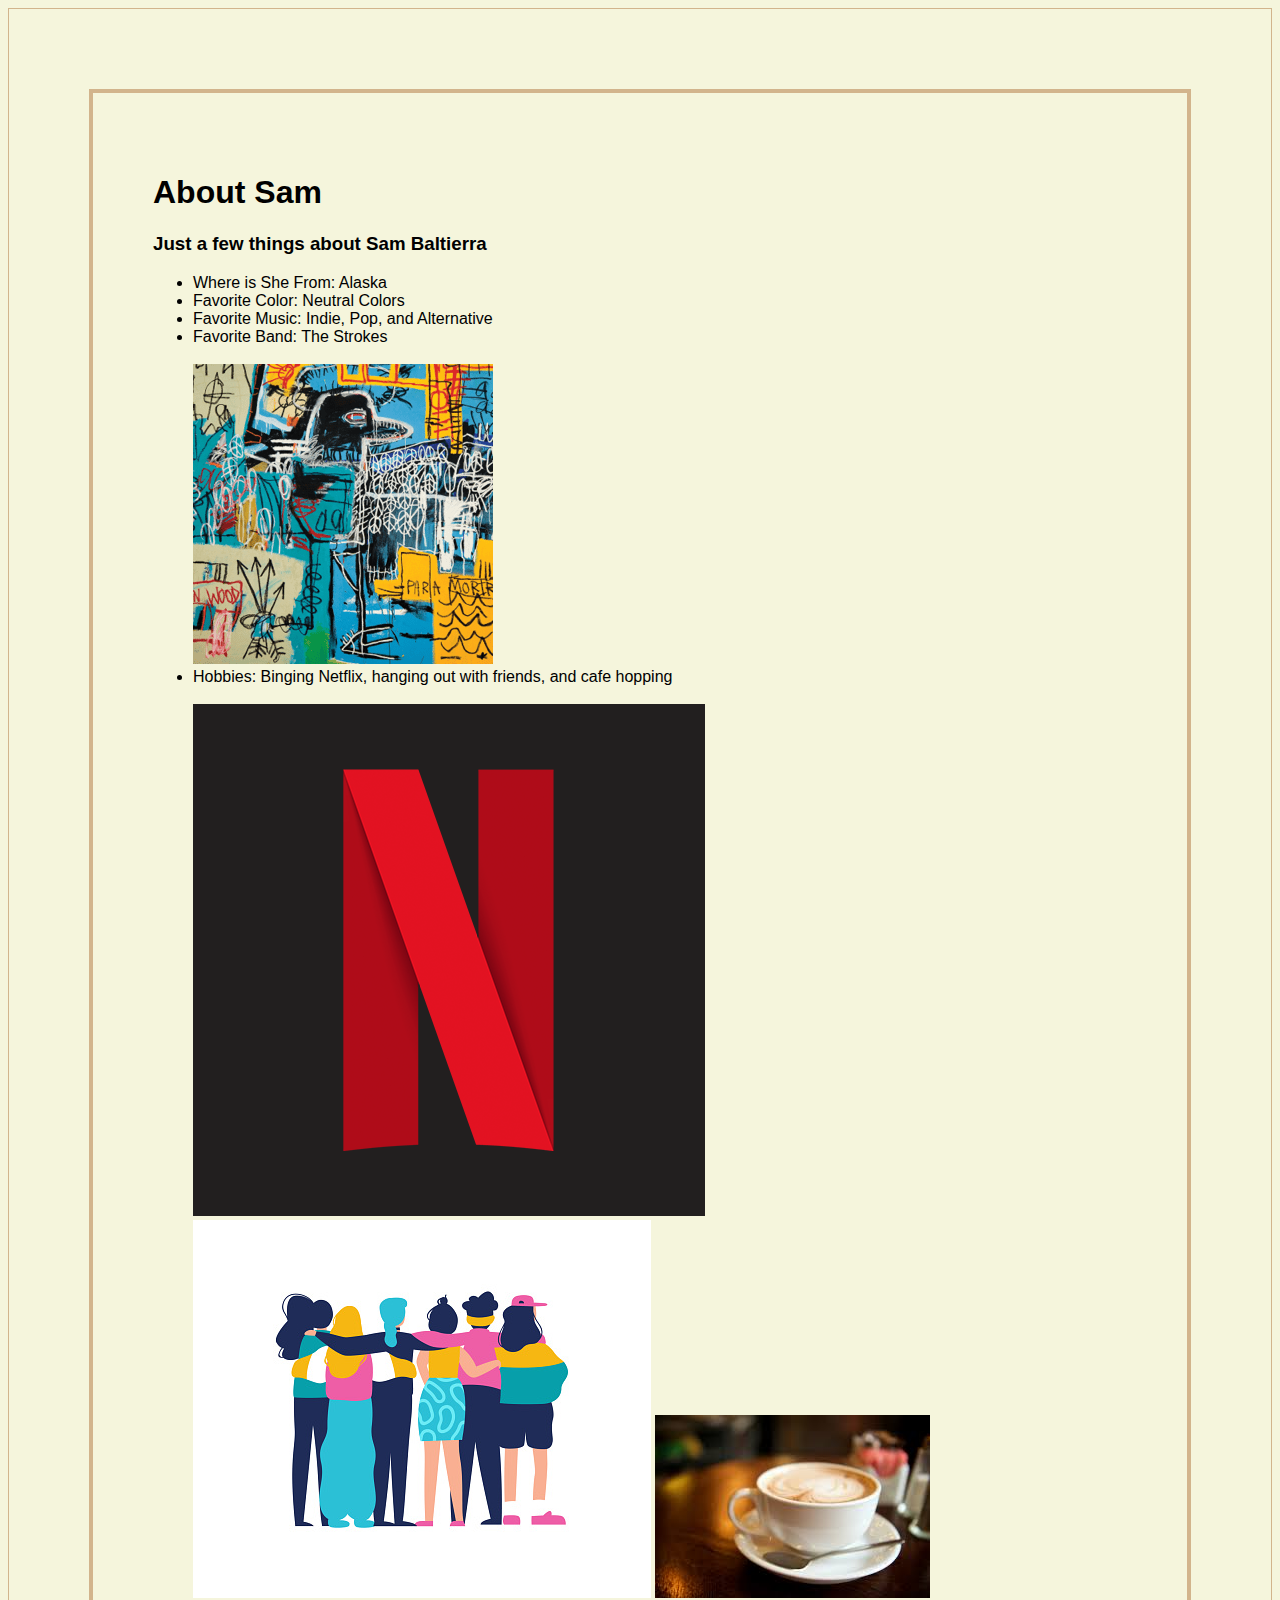
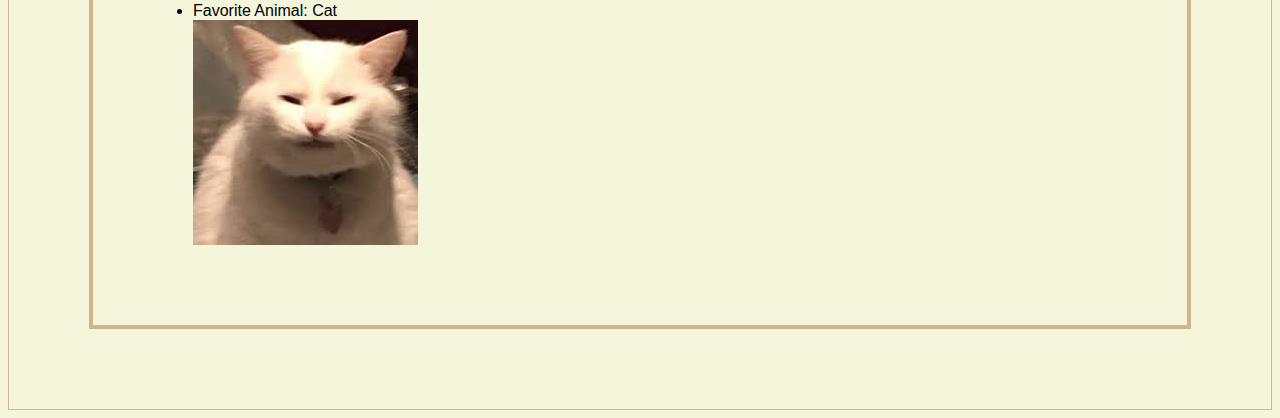
<file: index.html>
<!DOCTYPE html>
<html>
    <head>
        <title>Sam's Bio Webpage</title>
        <link rel="stylesheet" href="style.css">
    </head>
    <body>
        <div>
        <h1>About Sam</h1>
        <h3>Just a few things about Sam Baltierra</h3>
        <ul>
            <li>Where is She From: Alaska</li>
            <li>Favorite Color: Neutral Colors</li>
            <li>Favorite Music: Indie, Pop, and Alternative</li>
            <li>Favorite Band: The Strokes</li>
            <br />
            
            <a href="https://www.thestrokes.com/home/" target="_blank">
                <img src="images/strokesalbum.png" alt="strokesalbum photo"> </a>
            <li>Hobbies: Binging Netflix, hanging out with friends, and cafe hopping</li>
            <br />
                <img src="images/netflix.png" alt="netflix photo">
                <img src="images/friends.jpg" alt="friends photo">
                <img src="images/latte.jpeg" alt="latte photo">
            <br />
            <li>Favorite Animal: Cat</li>
                <img src="images/cat.jpeg" alt="cat photo">
        </ul>
     </div>
    </body>
    </html>
</file>
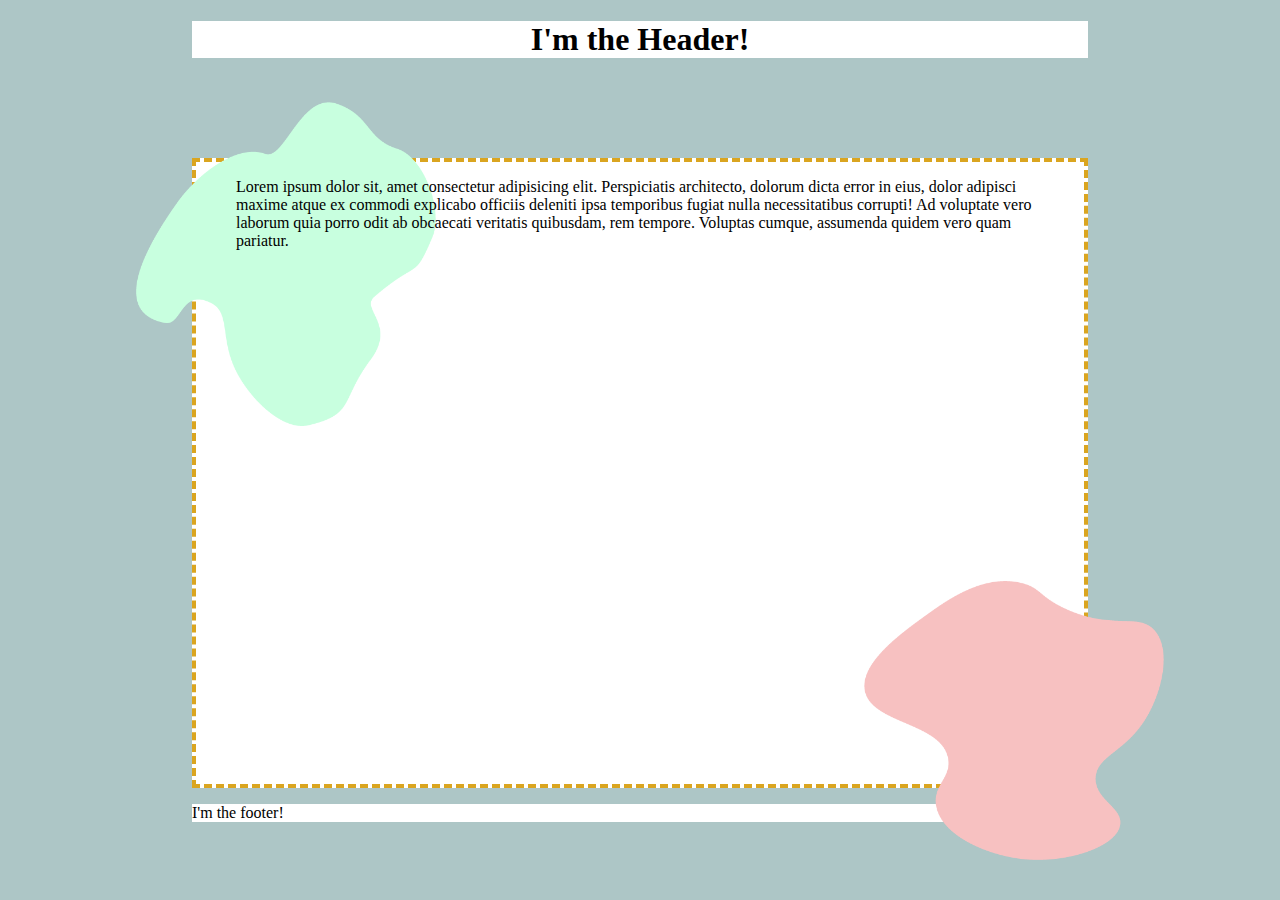
<file: des-341/centering-a-page/index.html>
<!DOCTYPE html>
<html lang="en">
  <head>
    <meta charset="UTF-8" />
    <meta http-equiv="X-UA-Compatible" content="IE=edge" />
    <meta name="viewport" content="width=device-width, initial-scale=1.0" />
    <link rel="stylesheet" href="style.css" />
    <title>Centering a Page</title>
  </head>
  <body>
    <header><h1>I'm the Header!</h1></header>
    <main>
      <p class="content">Lorem ipsum dolor sit, amet consectetur adipisicing elit. Perspiciatis architecto, dolorum dicta error in eius, dolor adipisci maxime atque ex commodi explicabo officiis deleniti ipsa temporibus fugiat nulla necessitatibus corrupti! Ad voluptate vero laborum quia porro odit ab obcaecati veritatis quibusdam, rem tempore. Voluptas cumque, assumenda quidem vero quam pariatur.</p>
      <div class="blob1"><img src="images/blob1.png" /></div>
      <div class="blob2"><img src="images/blob2.png" /></div>
    </main>
    <footer><p>I'm the footer!</p></footer>
  </body>
</html>
</file>
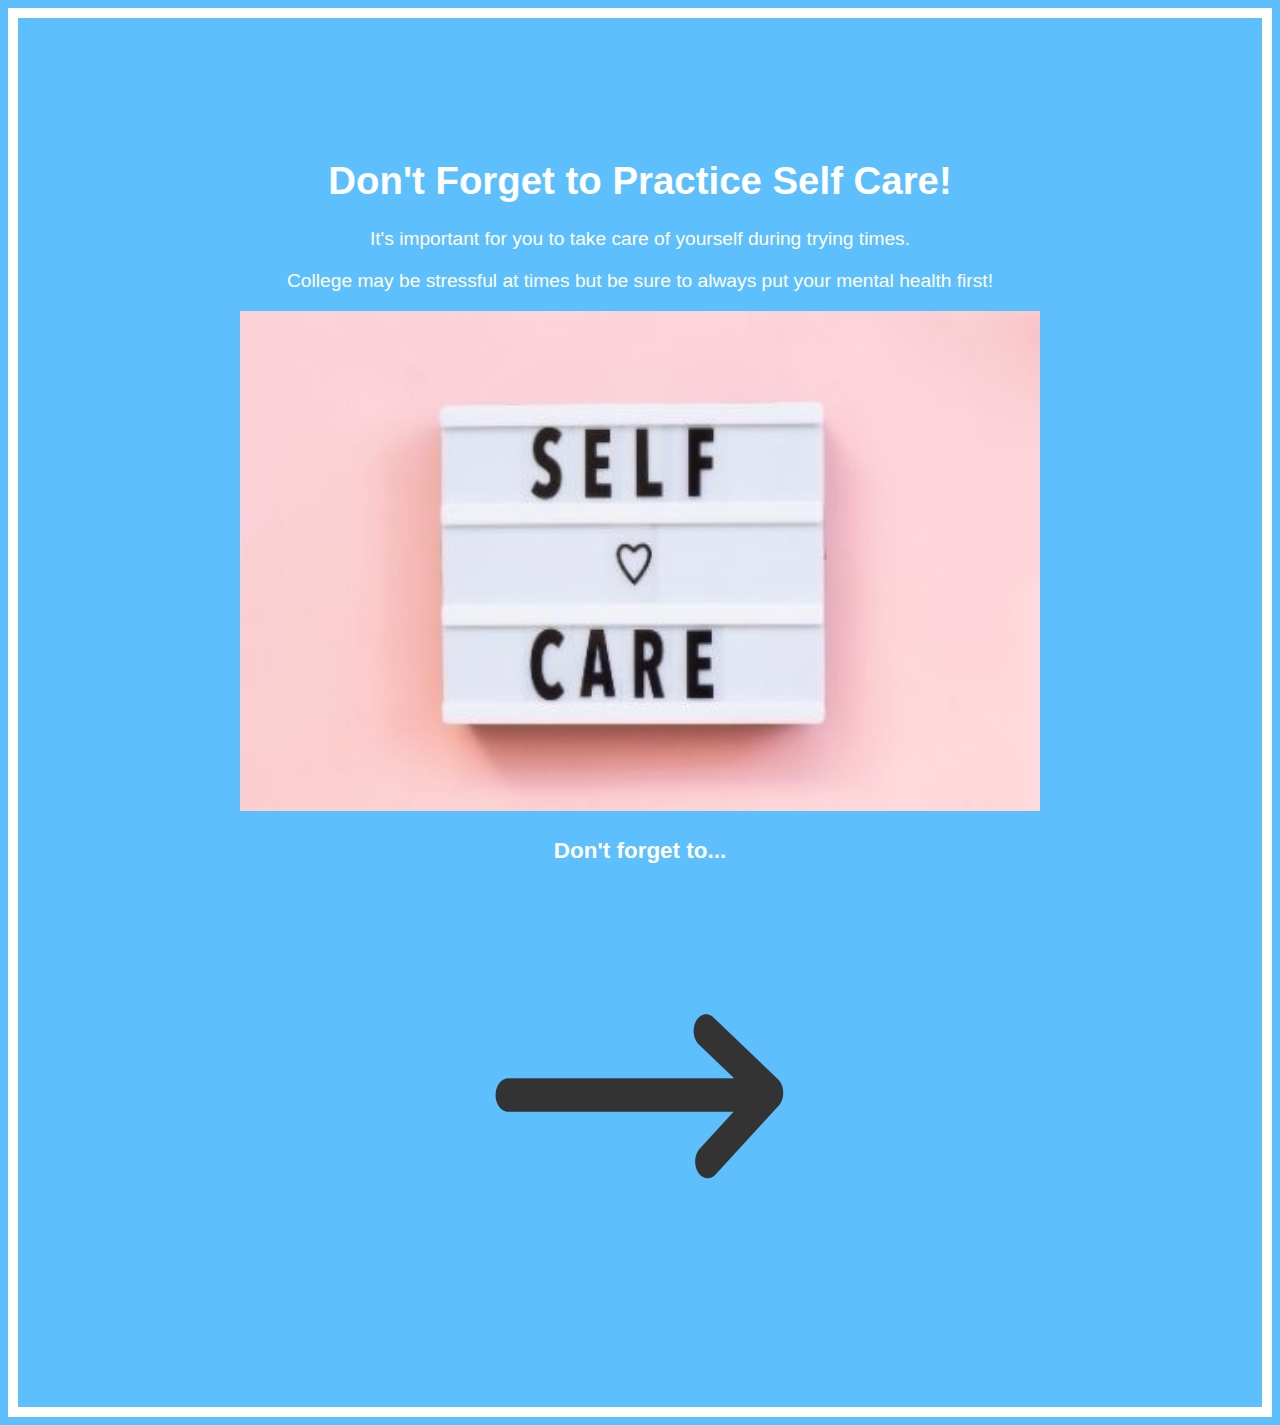
<file: des-341/simple-narrative/index.html>
<!DOCTYPE html>
<html>
    <head>
        <title>Practicing Self Care</title>
        <link rel="stylesheet" href="style.css">
    </head>
    <body>
        <div>
        <h1 style="color: white;">Don't Forget to Practice Self Care!</h1>
        <p style="color: white;">It's important for you to take care of yourself during trying times.</p>
        <p style="color: white;">College may be stressful at times but be sure to always put your mental health first!</p>
        <img src="images/selfcare.jpg" alt="selfcare photo"
            width="800"
            height="500">
        <br />
        <h3 style="color: white;">Don't forget to...</h3>
        <a href="page01.html">
            <img src= "images/arrow.png" alt="right arrow photo"
                width="300"
                height="400"
        </a> 
    </body>
</html>
</file>
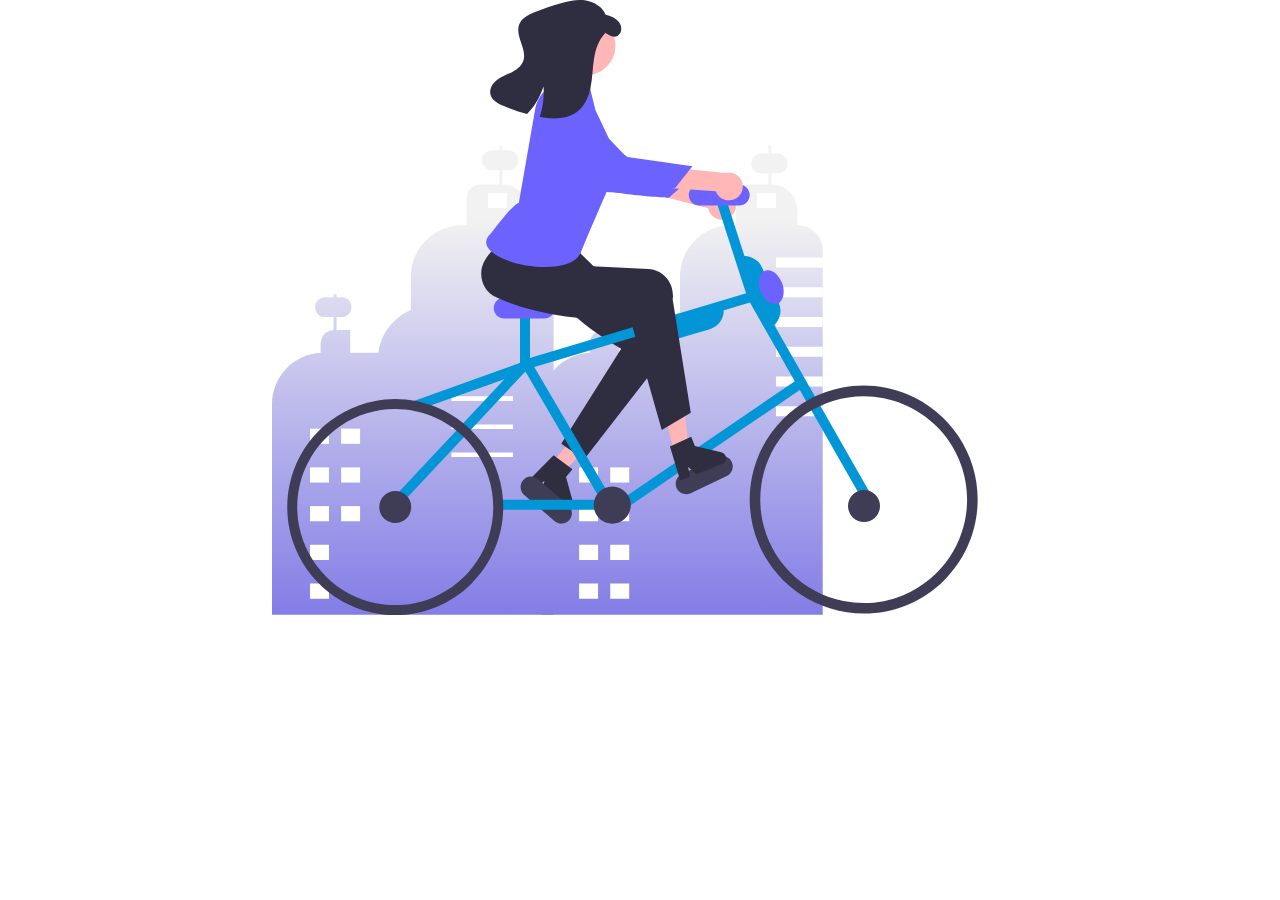
<file: des-341/svg-bike/index.html>
<!DOCTYPE html>
<html lang="en">
    <head>
        <meta charset="UTF-8">
        <meta http-equiv="X-UA-Compatible" content="IE=edge">
        <meta name="viewport" content="width=device-width, initial-scale=1.0">
        <title>SVG Bike Exercise</title>
        <link rel="stylesheet" href="style.css">
    </head>
    <body>
        <div>
            <svg width="795" height="616" viewBox="0 0 795 616" fill="none" xmlns="http://www.w3.org/2000/svg">
                <g id="undraw_ride_a_bicycle_re_6tjy 1" clip-path="url(#clip0_1_2)">
                <g id="background">
                <path id="Vector" d="M572.259 232.584C569.901 230.217 567.097 228.34 564.01 227.061C560.922 225.783 557.612 225.128 554.271 225.134V210.318C554.273 206.926 553.607 203.568 552.31 200.435C551.014 197.301 549.112 194.454 546.714 192.057C544.316 189.659 541.469 187.757 538.336 186.46C535.202 185.164 531.844 184.497 528.453 184.5V173.333H534.598C537.226 173.333 539.747 172.289 541.606 170.431C543.465 168.572 544.509 166.051 544.509 163.422C544.509 160.794 543.465 158.273 541.606 156.414C539.747 154.556 537.226 153.512 534.598 153.512H528.453V145.765H525.414V153.512H518.08C515.451 153.512 512.93 154.556 511.072 156.414C509.213 158.273 508.169 160.794 508.169 163.422C508.169 166.051 509.213 168.572 511.072 170.431C512.93 172.289 515.451 173.333 518.08 173.333H525.414V184.5H506.484C504.683 184.499 502.901 184.854 501.237 185.543C499.573 186.232 498.062 187.241 496.789 188.515C495.516 189.788 494.506 191.299 493.817 192.963C493.128 194.626 492.774 196.409 492.774 198.21V225.134H488.397C481.642 225.134 474.953 226.464 468.712 229.049C462.471 231.634 456.8 235.422 452.024 240.199C447.247 244.975 443.458 250.646 440.874 256.887C438.289 263.128 436.959 269.817 436.959 276.572V312.555C427.612 315.248 419.154 320.391 412.461 327.45C405.769 334.509 401.084 343.229 398.893 352.707H376.346V329.925H362.677V320.345H371.068C373.697 320.345 376.217 319.301 378.076 317.442C379.935 315.584 380.979 313.063 380.979 310.434C380.979 307.806 379.935 305.285 378.076 303.426C376.217 301.567 373.697 300.523 371.068 300.523H362.677V294.234H359.64V300.523H354.55C351.921 300.523 349.401 301.567 347.542 303.426C345.683 305.285 344.639 307.806 344.639 310.434C344.639 313.063 345.683 315.584 347.542 317.442C349.401 319.301 351.921 320.345 354.55 320.345H359.64V329.966C356.15 330.168 352.869 331.697 350.469 334.238C348.069 336.78 346.732 340.143 346.73 343.639V352.789C333.599 353.515 321.245 359.243 312.206 368.796C303.167 378.349 298.129 391 298.129 404.151V614.697H436.959V614.699H579.709V250.572C579.715 247.231 579.06 243.921 577.782 240.834C576.503 237.746 574.626 234.943 572.259 232.584Z" fill="url(#paint0_linear_1_2)"/>
                <path id="Vector_2" d="M285.159 225.129V210.321C285.159 206.93 284.491 203.573 283.194 200.44C281.896 197.308 279.994 194.461 277.597 192.064C275.199 189.666 272.353 187.764 269.22 186.467C266.088 185.169 262.73 184.502 259.34 184.502V170.03H265.352C267.98 170.03 270.501 168.986 272.36 167.127C274.218 165.268 275.263 162.747 275.263 160.119C275.263 157.49 274.218 154.969 272.36 153.111C270.501 151.252 267.98 150.208 265.352 150.208H259.34V145.773H256.302V150.208H248.834C246.205 150.208 243.684 151.252 241.826 153.111C239.967 154.969 238.923 157.49 238.923 160.119C238.923 162.747 239.967 165.268 241.826 167.127C243.684 168.986 246.205 170.03 248.834 170.03H256.302V184.502H237.362C235.561 184.502 233.778 184.856 232.114 185.545C230.45 186.235 228.939 187.245 227.665 188.518C226.392 189.792 225.381 191.304 224.692 192.967C224.003 194.631 223.648 196.415 223.648 198.216V225.129H219.277C205.634 225.129 192.548 230.549 182.901 240.197C173.253 249.844 167.833 262.929 167.833 276.573V309.906C159.187 313.631 151.651 319.531 145.96 327.031C140.27 334.531 136.617 343.377 135.357 352.707H107.228V329.925H93.5591V317.041H98.5184C101.147 317.041 103.668 315.997 105.526 314.139C107.385 312.28 108.429 309.759 108.429 307.13C108.429 304.502 107.385 301.981 105.526 300.122C103.668 298.264 101.147 297.22 98.5184 297.22H93.5591V294.234H90.5215V297.22H82.0002C79.3717 297.22 76.8508 298.264 74.9922 300.122C73.1335 301.981 72.0893 304.502 72.0893 307.13C72.0893 309.759 73.1335 312.28 74.9922 314.139C76.8508 315.997 79.3717 317.041 82.0002 317.041H90.5215V329.966C87.0315 330.168 83.7509 331.697 81.351 334.239C78.9511 336.78 77.6135 340.143 77.6118 343.639V352.789C64.4807 353.515 52.1265 359.244 43.0875 368.796C34.0486 378.349 29.0113 391 29.0107 404.151V614.697H310.599V250.569C310.599 247.228 309.941 243.92 308.662 240.833C307.384 237.747 305.51 234.942 303.148 232.58C300.785 230.218 297.981 228.344 294.894 227.065C291.808 225.787 288.5 225.129 285.159 225.129Z" fill="url(#paint1_linear_1_2)"/>
                <path id="Vector_3" d="M98.1154 443.834H117.1V428.646H98.1154V443.834Z" fill="white"/>
                <path id="Vector_4" d="M66.9803 443.834H85.9651V428.646H66.9803V443.834Z" fill="white"/>
                <path id="Vector_5" d="M98.1154 482.563H117.1V467.375H98.1154V482.563Z" fill="white"/>
                <path id="Vector_6" d="M66.9803 482.563H85.9651V467.375H66.9803V482.563Z" fill="white"/>
                <path id="Vector_7" d="M98.1154 521.292H117.1V506.104H98.1154V521.292Z" fill="white"/>
                <path id="Vector_8" d="M66.9803 521.292H85.9651V506.104H66.9803V521.292Z" fill="white"/>
                <path id="Vector_9" d="M66.9803 560.021H85.9651V544.833H66.9803V560.021Z" fill="white"/>
                <path id="Vector_10" d="M66.9803 598.75H85.9651V583.562H66.9803V598.75Z" fill="white"/>
                <path id="Vector_11" d="M208.461 400.928H269.971V396.372H208.461V400.928Z" fill="white"/>
                <path id="Vector_12" d="M208.461 429.026H269.971V424.47H208.461V429.026Z" fill="white"/>
                <path id="Vector_13" d="M208.461 457.123H269.971V452.567H208.461V457.123Z" fill="white"/>
                <path id="Vector_14" d="M244.911 208.043H263.896V192.855H244.911V208.043Z" fill="white"/>
                <path id="Vector_15" d="M367.233 482.563H386.218V467.375H367.233V482.563Z" fill="white"/>
                <path id="Vector_16" d="M336.098 482.563H355.083V467.375H336.098V482.563Z" fill="white"/>
                <path id="Vector_17" d="M367.233 521.292H386.218V506.104H367.233V521.292Z" fill="white"/>
                <path id="Vector_18" d="M336.098 521.292H355.083V506.104H336.098V521.292Z" fill="white"/>
                <path id="Vector_19" d="M367.233 560.021H386.218V544.833H367.233V560.021Z" fill="white"/>
                <path id="Vector_20" d="M336.098 560.021H355.083V544.833H336.098V560.021Z" fill="white"/>
                <path id="Vector_21" d="M367.233 598.75H386.218V583.562H367.233V598.75Z" fill="white"/>
                <path id="Vector_22" d="M336.098 598.75H355.083V583.562H336.098V598.75Z" fill="white"/>
                <path id="Vector_23" d="M514.029 208.043H533.014V192.855H514.029V208.043Z" fill="white"/>
                <path id="Vector_24" d="M579.709 257.576H532.946V267.487H579.709V257.576Z" fill="white"/>
                <path id="Vector_25" d="M579.709 287.309H532.946V297.22H579.709V287.309Z" fill="white"/>
                <path id="Vector_26" d="M579.709 317.041H532.946V326.952H579.709V317.041Z" fill="white"/>
                <path id="Vector_27" d="M579.709 346.774H532.946V356.685H579.709V346.774Z" fill="white"/>
                <path id="Vector_28" d="M579.709 376.507H532.946V386.418H579.709V376.507Z" fill="white"/>
                <path id="Vector_29" d="M579.709 406.239H532.946V416.15H579.709V406.239Z" fill="white"/>
                </g>
                <g id="woman-bike">
                <path id="Vector_30" d="M309.242 462.575L319.986 471.566L360.55 433.48L344.693 420.211L309.242 462.575Z" fill="#FFB6B6"/>
                <path id="Vector_31" d="M341.028 459.534L318.275 443.829L378.183 348.848C334.763 323.61 304.902 292.823 280.538 259.005C272.258 247.592 267.21 234.309 278.762 225.747C279.302 225.347 279.856 224.968 280.425 224.61C293.597 216.402 289.321 228.703 307.376 222.662L323.69 240.065L358.937 274.361L419.058 312.739C431.149 320.457 434.504 336.691 426.552 348.999C426.132 349.649 425.684 350.28 425.21 350.893L341.028 459.534Z" fill="#2F2E41"/>
                <path id="Vector_32" d="M310.603 455.252L329.441 469.196L323.008 476.883L330.207 502.939C330.562 504.226 330.497 505.593 330.021 506.841C329.545 508.088 328.683 509.15 327.56 509.873C326.437 510.595 325.113 510.94 323.78 510.857C322.448 510.773 321.177 510.266 320.153 509.409L298.792 491.533L301.474 480.848L293.673 487.248L285.619 480.508L310.603 455.252Z" fill="#2F2E41"/>
                <path id="Vector_33" d="M284.311 360.348L168.115 401.9L171.483 411.316L287.678 369.764L284.311 360.348Z" fill="#0396D6"/>
                <path id="Vector_34" d="M311.485 521.085L281.209 494.943C279.102 493.123 277.805 490.541 277.602 487.764C277.399 484.987 278.307 482.244 280.127 480.136C281.946 478.029 284.528 476.731 287.305 476.527C290.081 476.323 292.825 477.23 294.933 479.049L325.209 505.19C326.253 506.091 327.11 507.189 327.73 508.421C328.35 509.653 328.721 510.995 328.822 512.371C328.923 513.746 328.752 515.128 328.319 516.437C327.886 517.747 327.199 518.958 326.297 520.002C325.396 521.046 324.298 521.902 323.065 522.522C321.833 523.141 320.491 523.512 319.115 523.612C317.74 523.713 316.358 523.541 315.049 523.107C313.739 522.674 312.528 521.987 311.485 521.085V521.085Z" fill="#3F3D56"/>
                <path id="Vector_35" d="M483.47 219.067C481.556 219.727 479.522 219.959 477.509 219.748C475.496 219.536 473.554 218.886 471.819 217.843C470.085 216.8 468.601 215.389 467.47 213.71C466.34 212.031 465.592 210.124 465.278 208.125L357.124 180.275L374.762 161.768L477.773 192.015C481.167 191.711 484.555 192.662 487.294 194.689C490.034 196.715 491.935 199.677 492.637 203.011C493.339 206.345 492.794 209.822 491.104 212.781C489.415 215.74 486.698 217.977 483.47 219.067H483.47Z" fill="#FFB6B6"/>
                <path id="Vector_36" d="M319.168 89.7592C319.168 89.7592 301.582 91.7967 301.898 112.062C302.214 132.327 345.322 178.492 352.048 186.141C358.773 193.79 425.892 197.698 425.892 197.698L446.859 179.262L384.69 158.316L319.168 89.7592Z" fill="#6C63FF"/>
                <path id="Vector_37" d="M283.496 184.877L279.529 203.485C279.529 203.485 272.308 218.972 273.71 223.11C275.098 227.225 337.592 249.595 337.592 249.595C337.592 249.595 342.947 221.692 351.881 202.87L283.496 184.877Z" fill="#FFB6B6"/>
                <path id="Vector_38" d="M483.782 475.919L447.689 493.163C445.177 494.363 442.29 494.516 439.664 493.588C437.039 492.66 434.889 490.728 433.689 488.215C432.488 485.702 432.335 482.815 433.263 480.19C434.191 477.564 436.124 475.415 438.636 474.214L474.729 456.971C477.242 455.77 480.128 455.617 482.754 456.545C485.38 457.473 487.529 459.406 488.729 461.918C489.93 464.431 490.083 467.318 489.155 469.943C488.227 472.569 486.294 474.719 483.782 475.919Z" fill="#3F3D56"/>
                <path id="Vector_39" d="M353.492 499.678H255.219V509.678H353.492V499.678Z" fill="#0396D6"/>
                <path id="Vector_40" d="M156.357 505.986L149.061 499.147L279.296 360.214L511.708 290.657L627.053 493.091L618.365 498.042L506.957 302.518L284.748 369.021L156.357 505.986Z" fill="#0396D6"/>
                <path id="Vector_41" d="M287.022 312.334H277.022V364.617H287.022V312.334Z" fill="#0396D6"/>
                <path id="Vector_42" d="M481.467 194.03L471.951 197.103L504.574 298.124L514.09 295.051L481.467 194.03Z" fill="#0396D6"/>
                <path id="Vector_43" d="M286.024 358.039L277.394 363.094L359.394 503.094L368.024 498.039L286.024 358.039Z" fill="#0396D6"/>
                <path id="Vector_44" d="M555.888 378.43L379.896 498.442L385.53 506.703L561.522 386.692L555.888 378.43Z" fill="#0396D6"/>
                <path id="Vector_45" d="M369.248 523.673C379.495 523.673 387.802 515.367 387.802 505.12C387.802 494.873 379.495 486.567 369.248 486.567C359.002 486.567 350.695 494.873 350.695 505.12C350.695 515.367 359.002 523.673 369.248 523.673Z" fill="#3F3D56"/>
                <path id="Vector_46" d="M301.209 318.567H261.209C258.424 318.567 255.754 317.46 253.784 315.491C251.815 313.522 250.709 310.851 250.709 308.067C250.709 305.282 251.815 302.611 253.784 300.642C255.754 298.673 258.424 297.567 261.209 297.567H301.209C303.994 297.567 306.665 298.673 308.634 300.642C310.603 302.611 311.709 305.282 311.709 308.067C311.709 310.851 310.603 313.522 308.634 315.491C306.665 317.46 303.994 318.567 301.209 318.567Z" fill="#6C63FF"/>
                <path id="Vector_47" d="M496.209 205.567H456.209C453.424 205.567 450.754 204.46 448.784 202.491C446.815 200.522 445.709 197.851 445.709 195.067C445.709 192.282 446.815 189.611 448.784 187.642C450.754 185.673 453.424 184.567 456.209 184.567H496.209C498.994 184.567 501.665 185.673 503.634 187.642C505.603 189.611 506.709 192.282 506.709 195.067C506.709 197.851 505.603 200.522 503.634 202.491C501.665 204.46 498.994 205.567 496.209 205.567Z" fill="#6C63FF"/>
                <path id="Vector_48" d="M347.808 74.8749C363.907 72.1379 374.739 56.8684 372.002 40.7696C369.265 24.6708 353.995 13.8389 337.896 16.5759C321.797 19.3128 310.966 34.5823 313.702 50.6811C316.439 66.7799 331.709 77.6119 347.808 74.8749Z" fill="#FFB6B6"/>
                <path id="Vector_49" d="M525.869 328.593L492.475 258.103L492.927 257.889C495.241 256.792 497.749 256.163 500.306 256.035C502.864 255.908 505.422 256.286 507.833 257.147C510.245 258.008 512.463 259.336 514.362 261.054C516.26 262.773 517.801 264.849 518.898 267.163L535.594 302.408C536.691 304.723 537.321 307.23 537.448 309.788C537.575 312.345 537.198 314.903 536.336 317.314C535.475 319.726 534.147 321.944 532.429 323.843C530.71 325.741 528.635 327.282 526.32 328.379L525.869 328.593Z" fill="#0396D6"/>
                <path id="Vector_50" d="M423.791 340.983C419.586 340.972 415.498 339.604 412.133 337.083C408.769 334.563 406.307 331.023 405.115 326.992L404.973 326.512L479.785 304.439L479.926 304.918C480.651 307.374 480.885 309.949 480.615 312.496C480.344 315.042 479.575 317.51 478.351 319.759C477.126 322.009 475.471 323.995 473.479 325.604C471.487 327.213 469.198 328.415 466.742 329.139L429.336 340.176C427.536 340.709 425.668 340.981 423.791 340.983Z" fill="#0396D6"/>
                <path id="Vector_51" d="M433.406 462.464L447.019 459.106L440.726 403.809L420.634 408.767L433.406 462.464Z" fill="#FFB6B6"/>
                <path id="Vector_52" d="M426.959 446.596L448.204 436.698L451.888 446.02L478.221 452.13C479.522 452.432 480.692 453.141 481.561 454.155C482.429 455.169 482.951 456.434 483.05 457.765C483.149 459.097 482.82 460.425 482.111 461.556C481.402 462.687 480.349 463.562 479.108 464.053L453.204 474.291L445.094 466.835L446.995 476.745L437.229 480.605L426.959 446.596Z" fill="#2F2E41"/>
                <path id="Vector_53" d="M447.782 412.637L418.756 430.044L387.798 320.712C337.578 320.283 291.143 314.66 253.23 297.342C240.385 291.526 234.672 276.144 240.468 262.986C240.739 262.371 241.033 261.767 241.35 261.175C248.73 247.522 263.038 239.504 275.733 225.315L338.709 248.567L334.196 265.525L405.433 269.101C419.759 269.82 430.712 282.264 429.897 296.894C429.854 297.667 429.778 298.437 429.669 299.204L447.782 412.637Z" fill="#2F2E41"/>
                <path id="Vector_54" d="M324.641 74.5894L343.994 84.7086C345.063 85.1354 345.972 85.885 346.595 86.8531C347.218 87.8211 347.523 88.9594 347.469 90.1093L352.51 110.281L370.247 147.825C370.247 147.825 374.869 167.806 366.049 186.671C357.229 205.537 337.709 252.567 337.709 252.567C324.978 283.06 220.476 259.512 247.709 233.567C250.949 230.479 269.162 204.403 275.826 202.904L292.176 109.339C293 104.399 294.907 99.7024 297.761 95.5864C300.614 91.4704 304.342 88.0368 308.679 85.5317C311.299 84.0509 313.727 83.1741 315.392 83.6215C319.185 84.5056 320.978 75.9146 324.641 74.5894Z" fill="#6C63FF"/>
                <path id="Vector_55" d="M492.72 198.566C490.96 199.566 489.003 200.167 486.985 200.329C484.968 200.49 482.939 200.207 481.043 199.5C479.147 198.793 477.429 197.678 476.01 196.235C474.591 194.792 473.505 193.055 472.83 191.147L361.402 183.611L375.346 162.182L482.157 173.019C485.438 172.097 488.943 172.41 492.008 173.9C495.072 175.389 497.484 177.951 498.786 181.101C500.088 184.25 500.19 187.767 499.072 190.986C497.954 194.205 495.694 196.902 492.72 198.566Z" fill="#FFB6B6"/>
                <path id="Vector_56" d="M307.484 101.595C307.484 101.595 290.571 106.824 294.599 126.687C298.628 146.551 349.474 184.024 357.489 190.309C365.503 196.594 432.2 188.122 432.2 188.122L449.428 166.153L384.472 156.968L307.484 101.595Z" fill="#6C63FF"/>
                <path id="Vector_57" d="M534.367 303.522C540.324 301.319 542.437 292.185 539.086 283.12C535.734 274.054 528.188 268.491 522.231 270.693C516.274 272.895 514.161 282.029 517.512 291.095C520.864 300.16 528.41 305.724 534.367 303.522Z" fill="#6C63FF"/>
                <path id="Vector_58" d="M374.391 35.9437C369.926 38.1431 364.87 34.9554 360.964 31.7853L362.362 32.9677C355.584 39.6989 352.482 49.3149 351.015 58.7644C349.546 68.2041 349.471 77.8432 347.596 87.2201C345.72 96.5871 341.724 106.02 334.139 111.824C323.979 119.597 309.851 119.25 297.26 117.028C297.092 116.996 296.936 116.972 296.768 116.94C300.049 107.142 301.317 96.7833 300.496 86.484C297.234 96.8471 291.597 106.305 284.033 114.104C275.678 111.897 267.515 109.017 259.624 105.493C254.519 103.207 249.014 100.065 247.548 94.6642C246.079 89.3046 249.304 83.6338 253.66 80.1952C258.015 76.7566 263.385 74.9307 268.361 72.4617C273.33 70.0042 278.236 66.5227 280.182 61.3229C284.67 49.3614 271.394 35.8252 276.393 24.061C278.858 18.2759 285.009 15.0797 290.796 12.6047C299.631 8.8363 308.71 5.66943 317.972 3.12576C326.103 0.891378 334.598 -0.86738 342.918 0.45692C351.237 1.78121 359.426 6.74898 362.496 14.6055C367.501 16.2398 372.815 18.0852 376.059 22.2504C379.302 26.4056 379.118 33.6185 374.391 35.9437Z" fill="#2F2E41"/>
                </g>
                <g id="right-wheel">
                <path id="Vector_59" d="M620.689 613.567C598.146 613.567 576.109 606.882 557.365 594.358C538.621 581.833 524.012 564.032 515.385 543.205C506.758 522.378 504.501 499.461 508.899 477.351C513.297 455.241 524.153 434.931 540.093 418.991C556.033 403.051 576.343 392.195 598.452 387.797C620.562 383.399 643.48 385.657 664.307 394.283C685.134 402.91 702.935 417.519 715.459 436.263C727.984 455.007 734.668 477.044 734.668 499.587C734.634 529.806 722.615 558.777 701.247 580.145C679.879 601.513 650.908 613.532 620.689 613.567ZM620.689 396.161C600.233 396.161 580.237 402.227 563.228 413.591C546.22 424.956 532.964 441.109 525.136 460.008C517.307 478.906 515.259 499.702 519.25 519.764C523.241 539.827 533.091 558.256 547.555 572.72C562.02 587.185 580.449 597.035 600.511 601.026C620.574 605.016 641.369 602.968 660.268 595.14C679.167 587.312 695.32 574.056 706.684 557.047C718.049 540.039 724.115 520.043 724.115 499.587C724.084 472.166 713.177 445.877 693.788 426.488C674.398 407.099 648.109 396.192 620.689 396.161Z" fill="#3F3D56"/>
                <path id="Vector_60" d="M621 522C629.837 522 637 514.837 637 506C637 497.163 629.837 490 621 490C612.163 490 605 497.163 605 506C605 514.837 612.163 522 621 522Z" fill="#3F3D56"/>
                </g>
                <g id="left-wheel">
                <path id="Vector_61" d="M152.249 615.12C130.888 615.12 110.008 608.786 92.247 596.919C74.4865 585.052 60.6439 568.185 52.4696 548.45C44.2953 528.716 42.1566 507 46.3238 486.05C50.491 465.101 60.777 445.857 75.8811 430.753C90.9851 415.649 110.229 405.363 131.179 401.195C152.129 397.028 173.844 399.167 193.578 407.341C213.313 415.516 230.18 429.358 242.047 447.119C253.915 464.879 260.249 485.76 260.249 507.12C260.216 535.754 248.827 563.205 228.58 583.452C208.333 603.699 180.882 615.088 152.249 615.12ZM152.249 409.12C132.866 409.12 113.919 414.868 97.8027 425.636C81.6867 436.405 69.1258 451.71 61.7084 469.617C54.291 487.524 52.3503 507.229 56.1316 526.239C59.913 545.249 69.2466 562.711 82.9521 576.417C96.6577 590.122 114.12 599.456 133.13 603.237C152.14 607.019 171.844 605.078 189.752 597.66C207.659 590.243 222.964 577.682 233.733 561.566C244.501 545.45 250.249 526.503 250.249 507.12C250.219 481.138 239.885 456.228 221.513 437.856C203.14 419.484 178.231 409.15 152.249 409.12Z" fill="#3F3D56"/>
                <path id="Vector_62" d="M152.248 523C161.085 523 168.248 515.837 168.248 507C168.248 498.163 161.085 491 152.248 491C143.412 491 136.248 498.163 136.248 507C136.248 515.837 143.412 523 152.248 523Z" fill="#3F3D56"/>
                </g>
                </g>
                <defs>
                <linearGradient id="paint0_linear_1_2" x1="438.919" y1="145.765" x2="438.919" y2="614.699" gradientUnits="userSpaceOnUse">
                <stop offset="0.15625" stop-color="#F2F2F2"/>
                <stop offset="1" stop-color="#837DE6"/>
                </linearGradient>
                <linearGradient id="paint1_linear_1_2" x1="169.805" y1="145.773" x2="169.805" y2="614.697" gradientUnits="userSpaceOnUse">
                <stop offset="0.15625" stop-color="#F2F2F2"/>
                <stop offset="1" stop-color="#837DE6"/>
                </linearGradient>
                <clipPath id="clip0_1_2">
                <rect width="794.67" height="615.311" fill="white"/>
                </clipPath>
                </defs>
            </svg>
        </div>       
    </body>
</html>
</file>
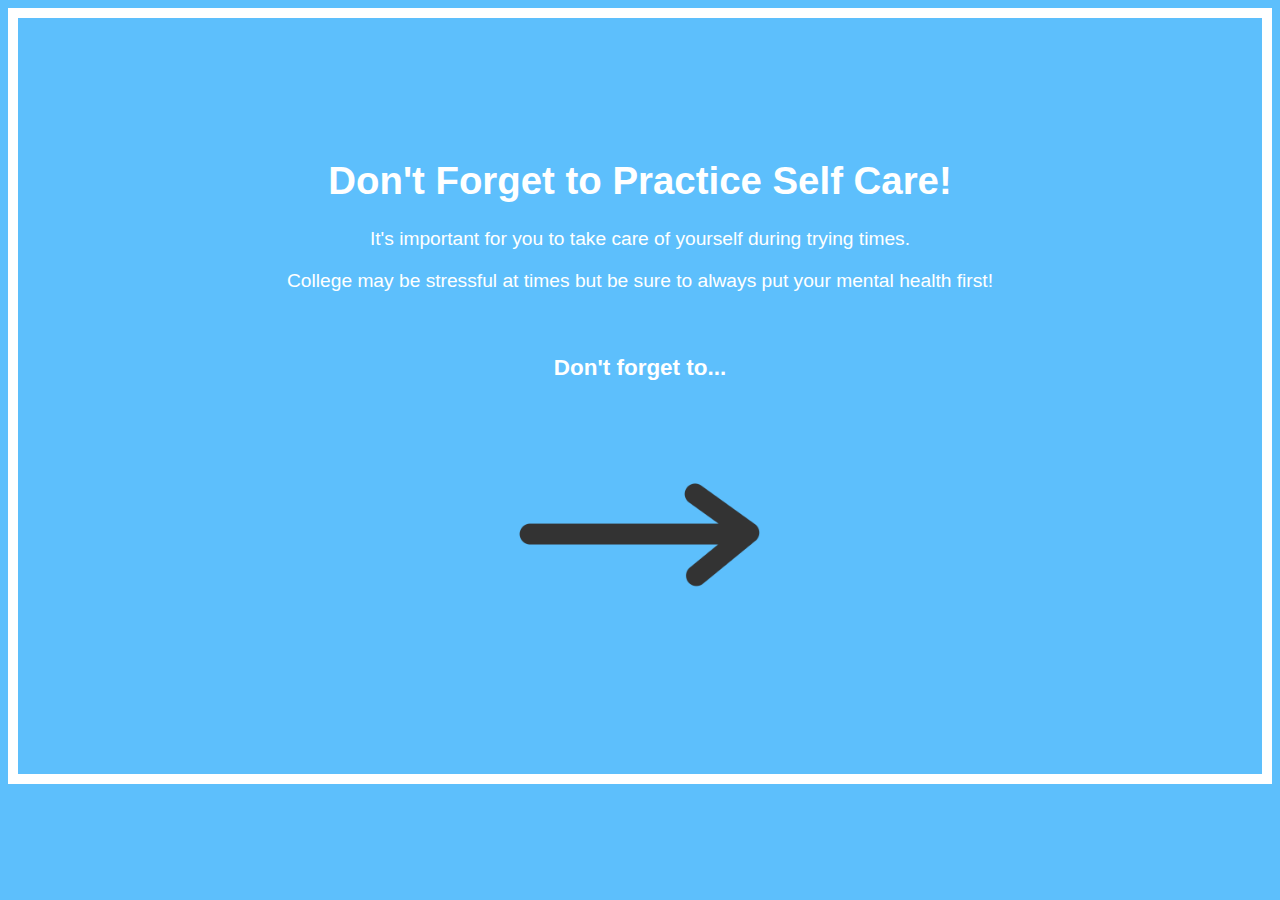
<file: DES341/Simple Narrative/index.html>
<!DOCTYPE html>
<html>
    <head>
        <title>Practicing Self Care</title>
        <link rel="stylesheet" href="style.css">
    </head>
    <body>
        <div>
        <h1 style="color: white;">Don't Forget to Practice Self Care!</h1>
        <p style="color: white;">It's important for you to take care of yourself during trying times.</p>
        <p style="color: white;">College may be stressful at times but be sure to always put your mental health first!</p>
        <br />
        <h3 style="color: white;">Don't forget to...</h3>
        <a href="page01.html">
        <img src= "images/arrow-r.png" alt="right arrow photo"
            width="250"
            height="250">
        </a>
    </body>
</html>
</file>
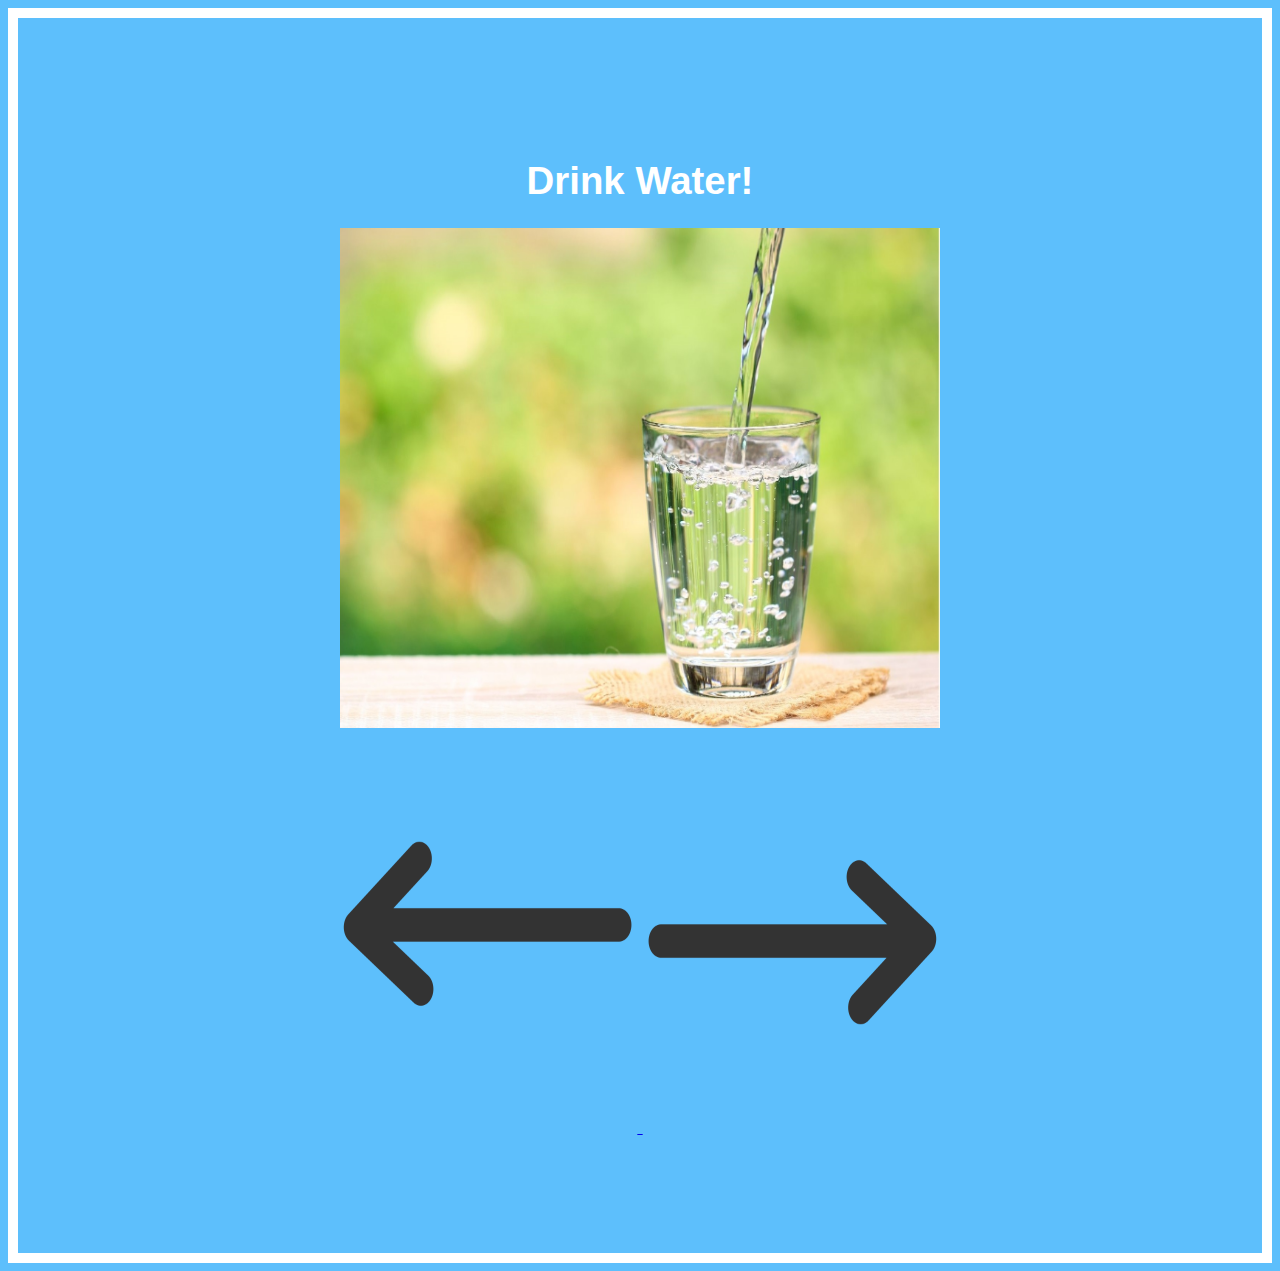
<file: des-341/simple-narrative/page01.html>
<!DOCTYPE html>
<html>
    <head>
        <title>Practicing Self Care</title>
        <link rel="stylesheet" href="style.css">
    </head>
    <body>
        <div>
        <h1 style="color: white;">Drink Water!</h1>
        <img src="images/water.jpg" alt="water cup photo"
                width="600"
                height="500">
        <br />
        <a href="index.html">
            <img src= "images/arrow.png" class="rotate180" alt="left arrow photo"
            width="300"
            height="400"
        </a>
        <a href="page02.html">
            <img src= "images/arrow.png" alt="right arrow photo"
            width="300"
            height="400"
        </a>
    </body>
</html>
</file>
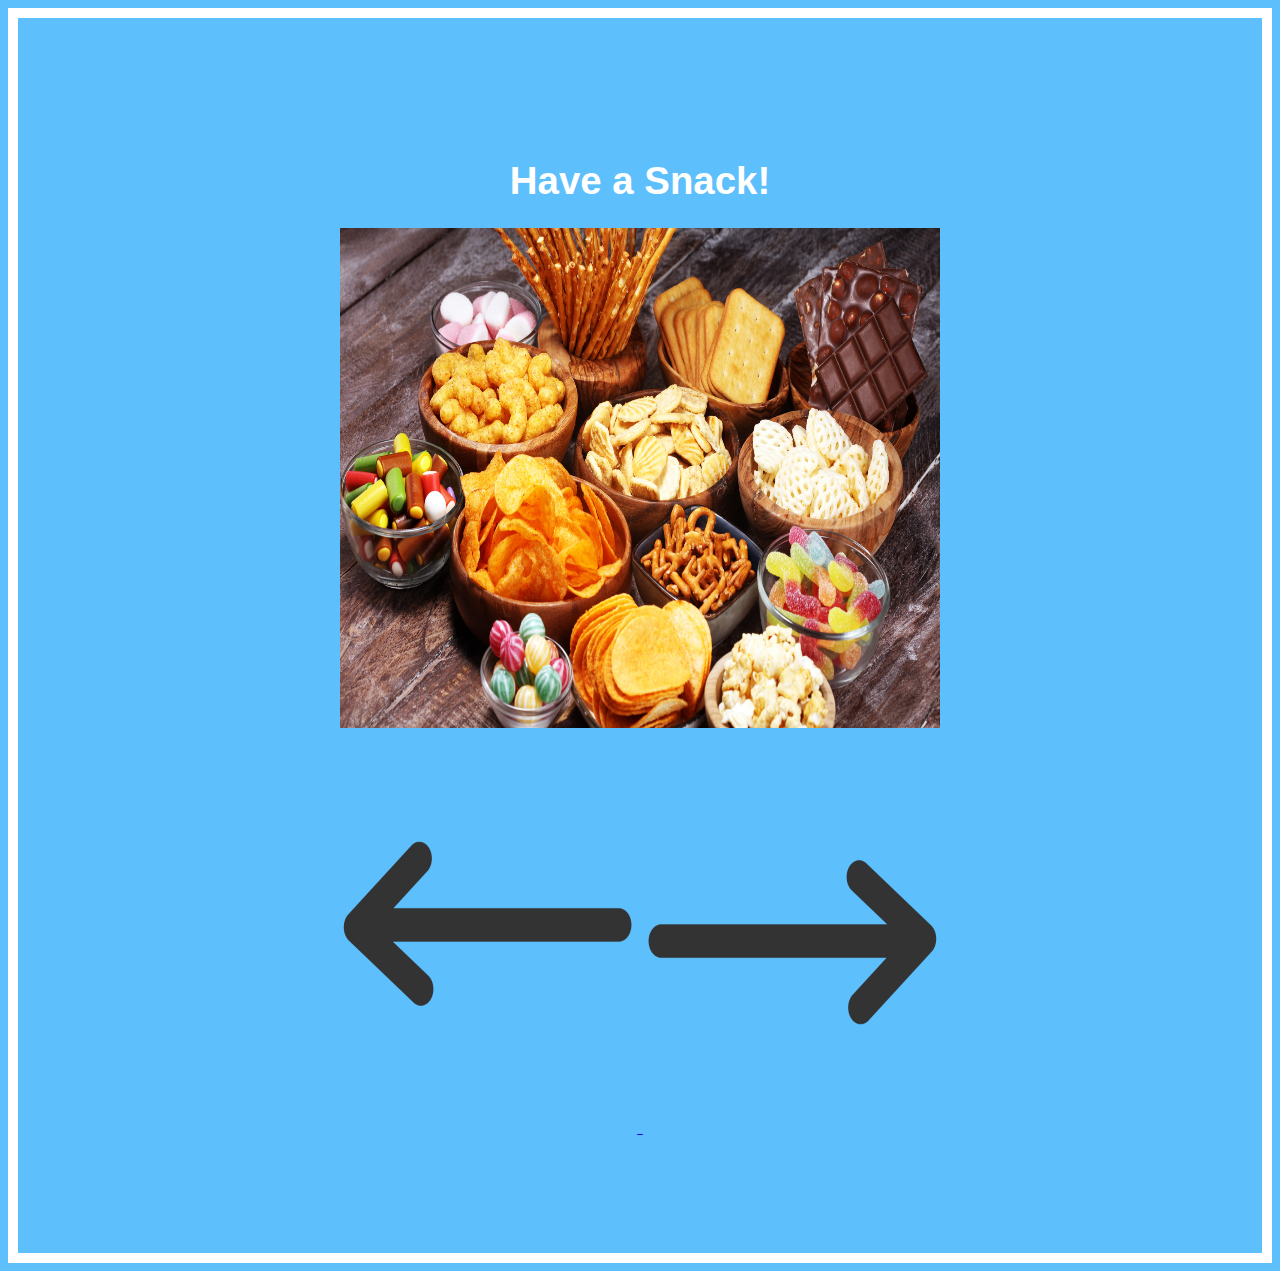
<file: des-341/simple-narrative/page02.html>
<!DOCTYPE html>
<html>
    <head>
        <title>Practicing Self Care</title>
        <link rel="stylesheet" href="style.css">
    </head>
    <body>
        <div>
        <h1 style="color: white;">Have a Snack!</h1>
        <img src="images/snacks.jpeg" alt="snacks photo"
                width="600"
                height="500">
        <br />
        <a href="page01.html">
            <img src= "images/arrow.png" class="rotate180" alt="left arrow photo"
                width="300"
                height="400"
        </a>
        <a href="page03.html">
            <img src= "images/arrow.png" alt="right arrow photo"
                width="300"
                height="400"
        </a>
    </body>
</html>
</file>
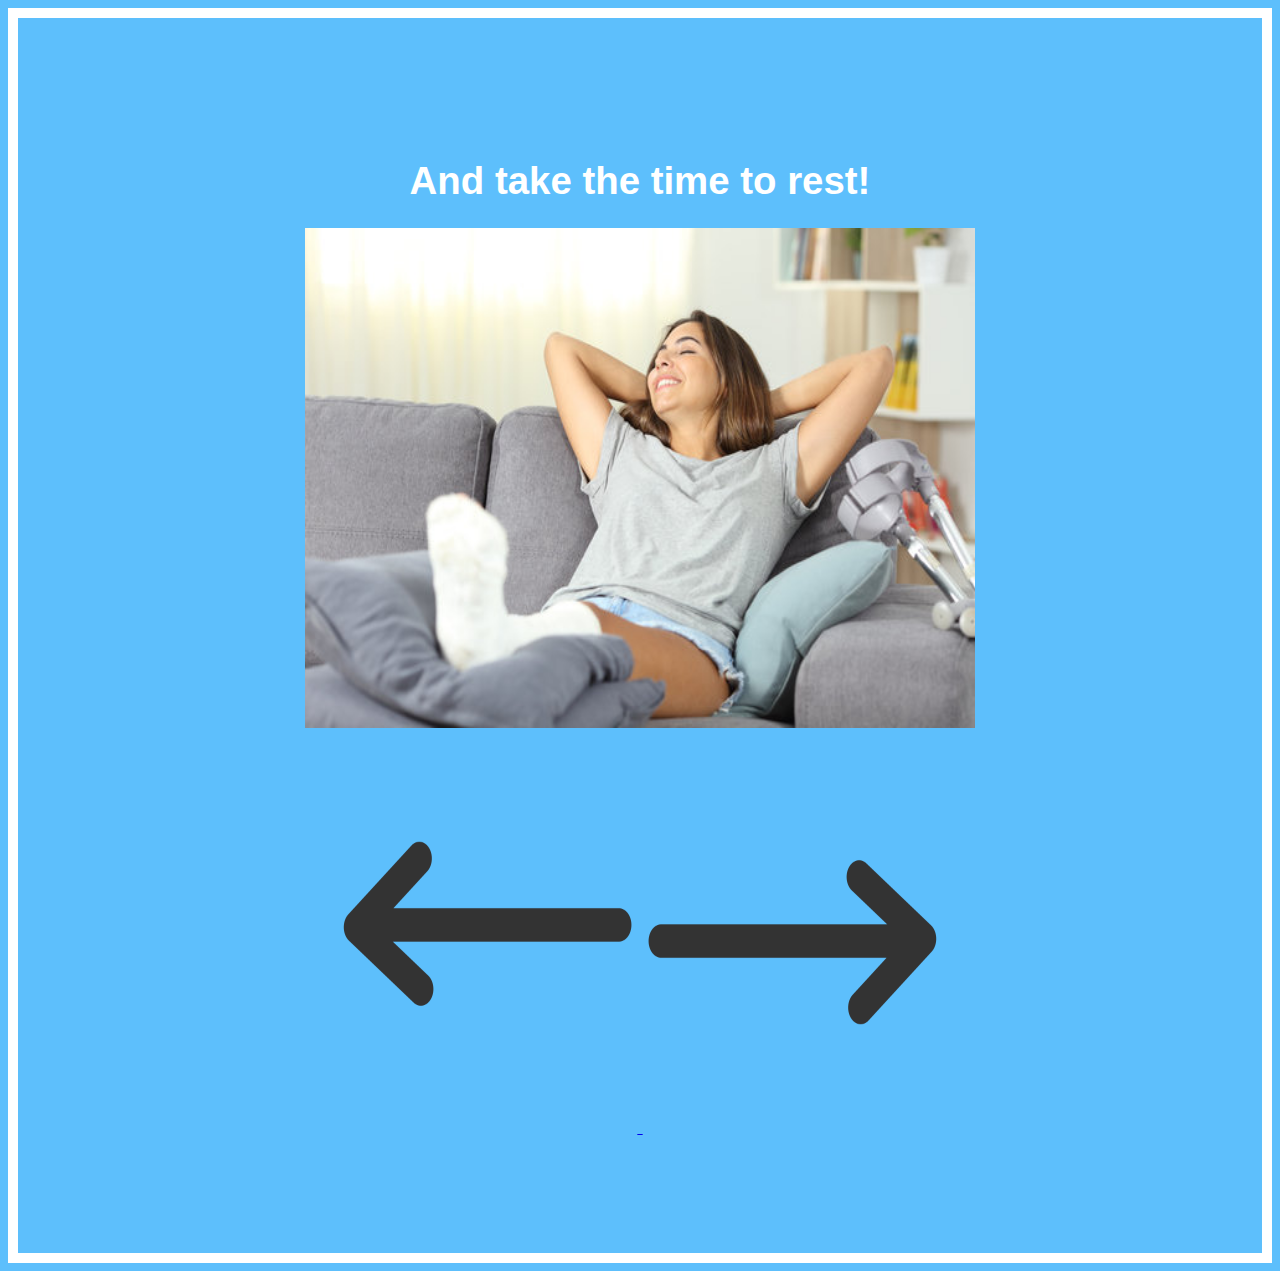
<file: des-341/simple-narrative/page03.html>
<!DOCTYPE html>
<html>
    <head>
        <title>Practicing Self Care</title>
        <link rel="stylesheet" href="style.css">
    </head>
    <body>
        <div>
        <h1 style="color: white;">And take the time to rest!</h1>
        <img src="images/rest.jpg" alt="rest photo"
                width="670"
                height="500">
        <br />
        <a href="page02.html">
            <img src= "images/arrow.png" class="rotate180" alt="left arrow photo"
                width="300"
                height="400"
        </a>
        <a href="page04.html">
            <img src= "images/arrow.png" alt="right arrow photo"
                width="300"
                height="400"
        </a>
    </body>
</html>
</file>
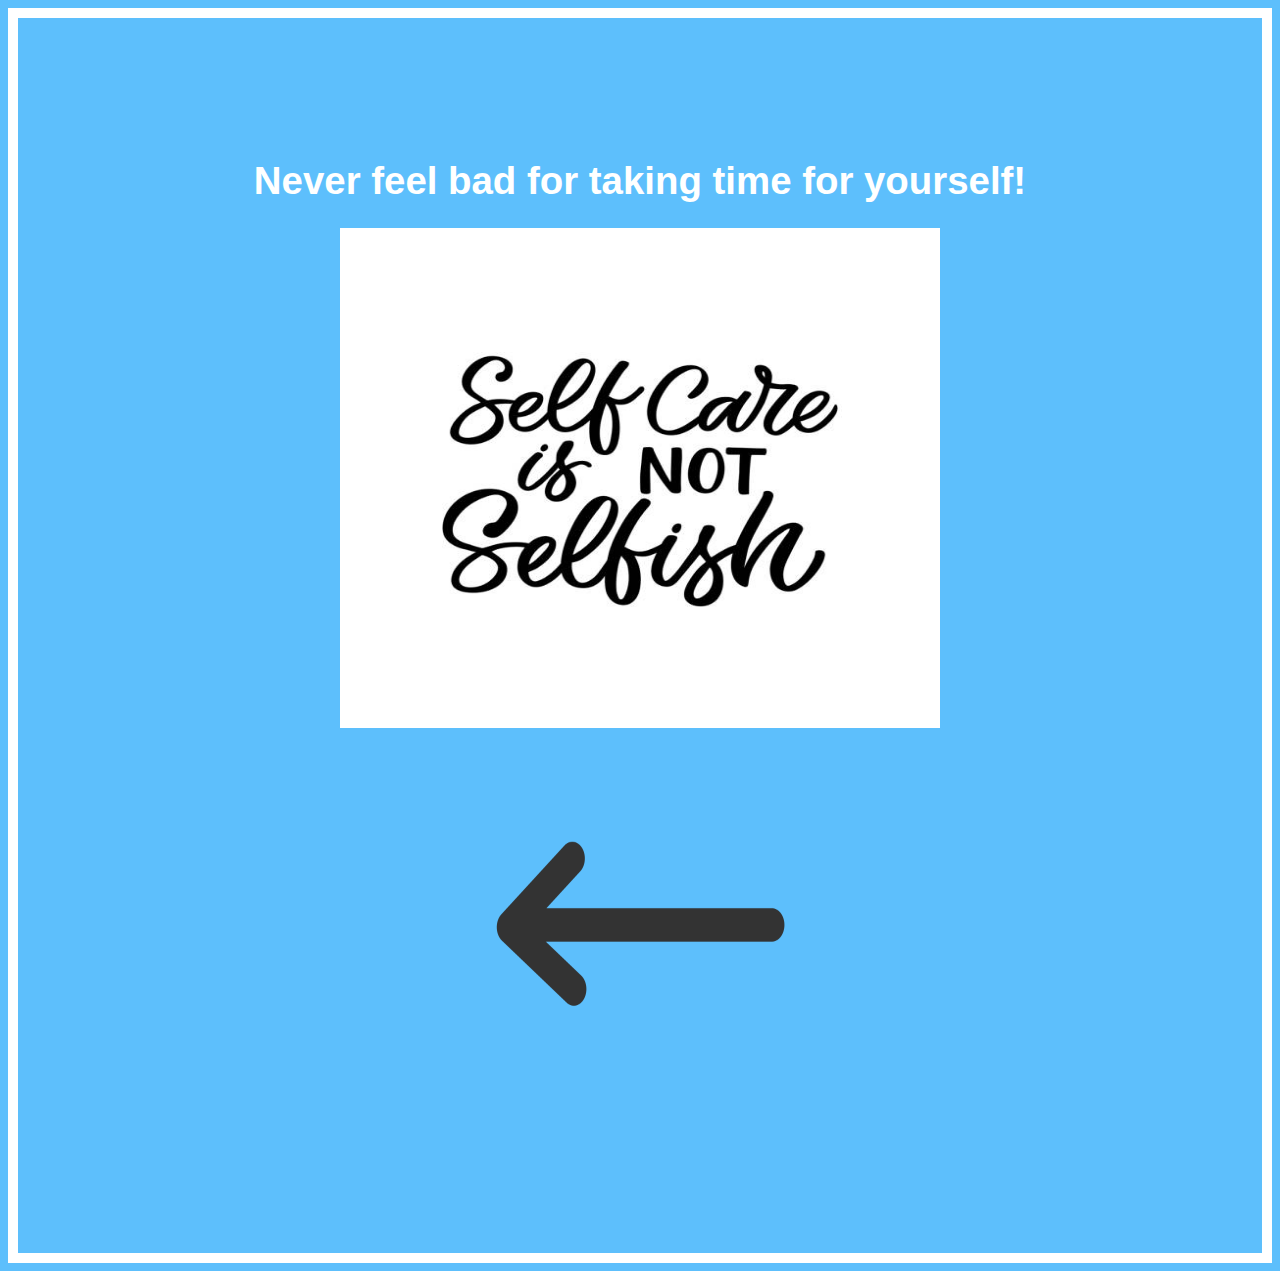
<file: des-341/simple-narrative/page04.html>
<!DOCTYPE html>
<html>
    <head>
        <title>Practicing Self Care</title>
        <link rel="stylesheet" href="style.css">
    </head>
    <body>
        <div>
        <h1 style="color: white;">Never feel bad for taking time for yourself!</h1>
        <img src="images/quote.jpg" alt="quote photo"
                width="600"
                height="500">
        <br />
        <a href="page03.html">
            <img src= "images/arrow.png" class="rotate180" alt="left arrow photo"
                width="300"
                height="400"
        </a>
    </body>
</html>
</file>
<file: style.css>
body { 
    background:beige;
    font-family: 'Gill Sans', 'Gill Sans MT', Calibri, 'Trebuchet MS', sans-serif;
    border: 1px solid tan; 
}
div {
    border: 4px solid tan;
    padding: 60px;
    margin: 80px;
}
</file>
<file: des-341/centering-a-page/style.css>
* {
  box-sizing: border-box;
}
body {
  margin: 0px;
  background: rgb(173, 198, 198);
}
body.content-shift-page {
  background: rgba(214, 170, 193, 0.265);
}
main,
header,
footer {
  background: #ffffff;
  width: 70%;
  margin: auto;
}
header {
  text-align: center; 
}
main {
  border: 4px dashed goldenrod;
  position: relative;
  height: 70vh;
  margin-top: 100px;
}
p.content {
  position: absolute;
  top: 0;
  left: 0;
  padding: 0 40px;
  z-index: 3;
}

.blob1 {
  position: absolute;
  top: -60px;
  left: -60px;
  z-index: 1;
}
.blob1 img,
.blob2 img {
  width: 300px;
}
.blob2 {
  position: absolute;
  bottom: -80px;
  right: -80px;
  z-index: 2;
}
footer {
  background: #ffffff;
  width: 70%;
  margin: auto;
}
.two-column {
  display: flex;
}
.two-column section {
  flex: 1;
}
.two-column img {
  width: 80%;
}
body.content-shift-page main {
  background: rgb(150, 129, 129);
  color: #ffffff;
}
.two-column p {
  margin-left: -200px;
}
</file>
<file: des-341/simple-narrative/style.css>
body { 
    background: rgb(93, 191, 252);
    font-family: 'Gill Sans', 'Gill Sans MT', Calibri, 'Trebuchet MS', sans-serif;
    font-size: larger;
    text-align: center;
    border: 10px solid white ; 
}
div {
    padding: 15px;
    margin: 100px;
}
.rotate180 {
    transform: rotate(180deg);
}
</file>
<file: des-341/svg-bike/style.css>
* {
    margin: 0;
    padding: 0;
    box-sizing: border-box;
}
body {
    text-align: center;
}

#right-wheel, 
#left-wheel {
    animation: wheel 2s infinite linear;
    transform-origin: center;
    transform-box: fill-box;
}
#woman-bike {
    animation: bike 0.7s ease-in-out infinite alternate;
    transform-origin: bottom;
}
@keyframes wheel{
    from{
        transform: rotatez(0deg);
    }
    to{
        transform: rotatez(360deg);
    }
}

@keyframes bike{
    from{
transform: rotateX(0deg);
    }
    to{
        transform: rotateX(5deg);
    }
}
</file>
<file: DES341/Simple Narrative/style.css>
body { 
    background: rgb(93, 191, 252);
    font-family: 'Gill Sans', 'Gill Sans MT', Calibri, 'Trebuchet MS', sans-serif;
    font-size: larger;
    text-align: center;
    border: 10px solid white ; 
}
div {
    padding: 15px;
    margin: 100px;
}
</file>
